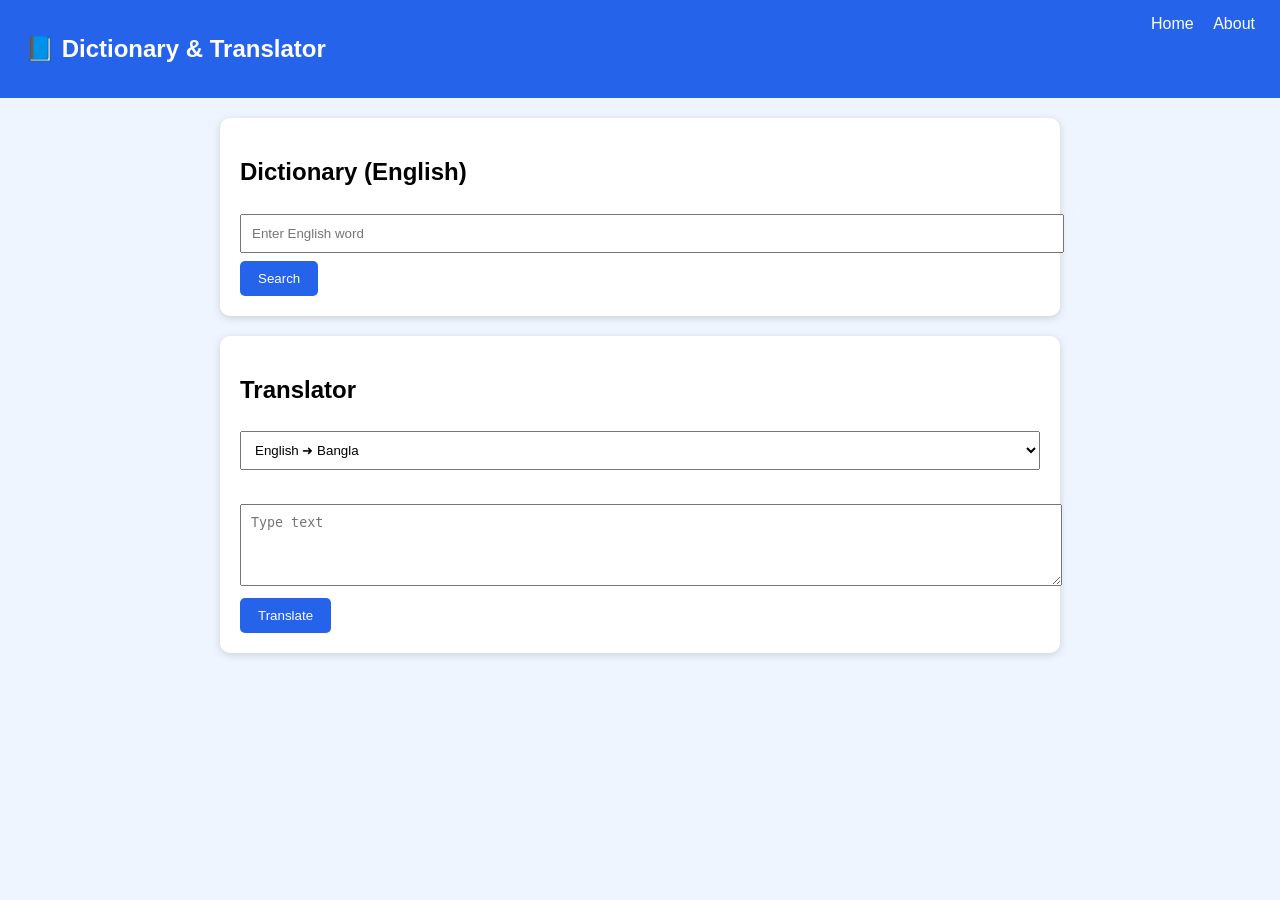
<file: index.html>
<!DOCTYPE html>
<html lang='en'>
<head>
<meta charset='UTF-8'>
<meta name='viewport' content='width=device-width,initial-scale=1'>
<title>Dictionary & Translator</title>
<link rel='stylesheet' href='style.css'>
</head>
<body>
<nav>
<h2>📘 Dictionary & Translator</h2>
<div>
<a href='index.html'>Home</a>
<a href='about.html'>About</a>
</div>
</nav>

<div class='card'>
<h2>Dictionary (English)</h2>
<input id='word' placeholder='Enter English word'>
<button onclick='searchWord()'>Search</button>
<div id='dictionary'></div>
</div>

<div class='card'>
<h2>Translator</h2>
<select id='lang'>
<option value='en|bn'>English ➜ Bangla</option>
<option value='bn|en'>Bangla ➜ English</option>
</select><br><br>
<textarea id='text' rows='4' placeholder='Type text'></textarea><br>
<button onclick='translateText()'>Translate</button>
<div id='translation'></div>
</div>

<script src='script.js'></script>
</body>
</html>
</file>
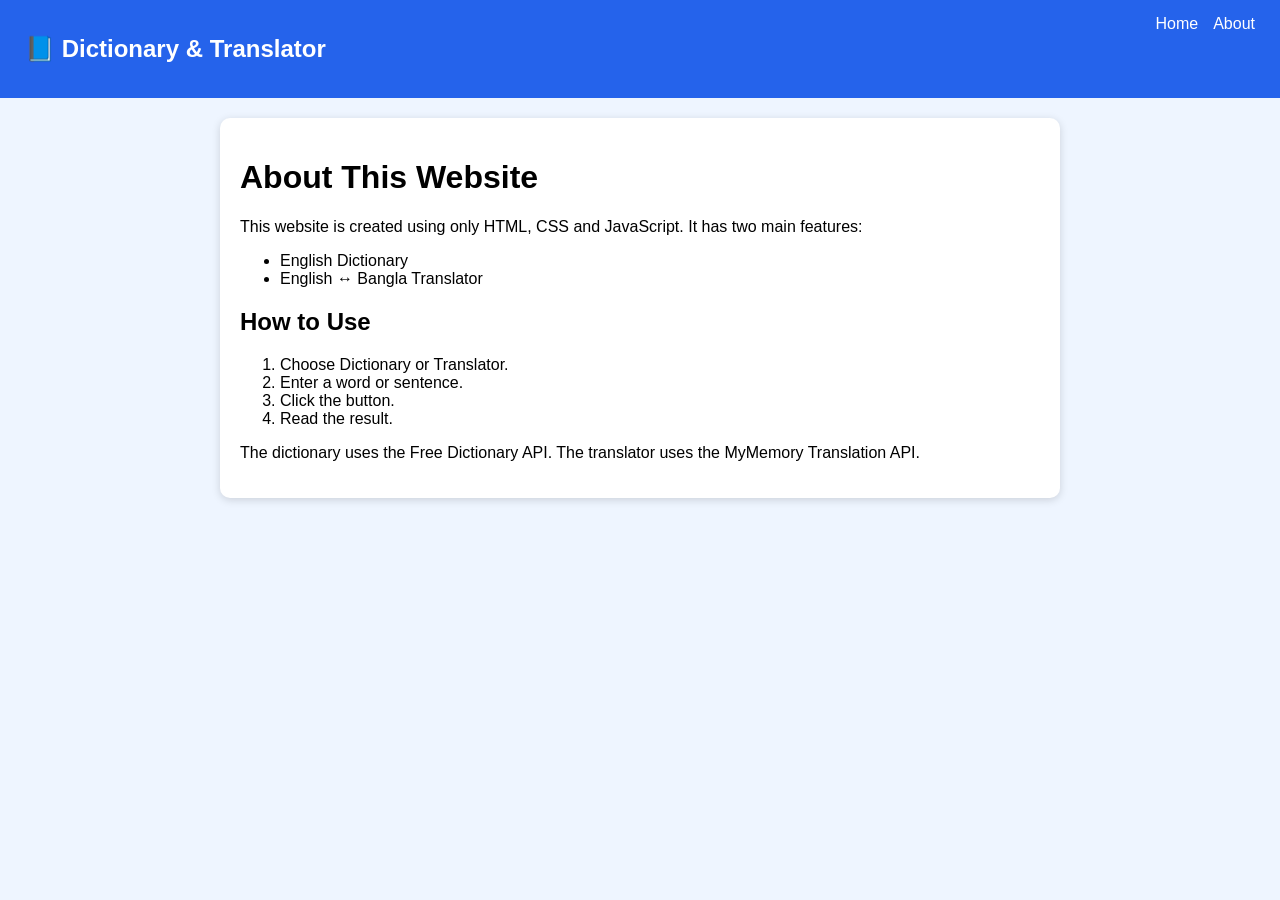
<file: about.html>
<!DOCTYPE html><html><head><meta charset='UTF-8'><meta name='viewport' content='width=device-width,initial-scale=1'><title>About</title><link rel='stylesheet' href='style.css'></head><body>
<nav><h2>📘 Dictionary & Translator</h2><div><a href='index.html'>Home</a><a href='about.html'>About</a></div></nav>
<div class='card'>
<h1>About This Website</h1>
<p>This website is created using only HTML, CSS and JavaScript. It has two main features:</p>
<ul>
<li>English Dictionary</li>
<li>English ↔ Bangla Translator</li>
</ul>
<h2>How to Use</h2>
<ol>
<li>Choose Dictionary or Translator.</li>
<li>Enter a word or sentence.</li>
<li>Click the button.</li>
<li>Read the result.</li>
</ol>
<p>The dictionary uses the Free Dictionary API. The translator uses the MyMemory Translation API.</p>
</div></body></html>
</file>
<file: style.css>
body{font-family:Arial;margin:0;background:#eef5ff}
nav{display:flex;justify-content:space-between;padding:15px 25px;background:#2563eb;color:#fff}
nav a{color:#fff;margin-left:15px;text-decoration:none}
.card{max-width:800px;margin:20px auto;background:#fff;padding:20px;border-radius:10px;box-shadow:0 2px 8px rgba(0,0,0,.15)}
input,textarea,select{width:100%;padding:10px;margin:8px 0}
button{padding:10px 18px;background:#2563eb;color:white;border:none;border-radius:5px;cursor:pointer}
button:hover{background:#1d4ed8}
</file>
